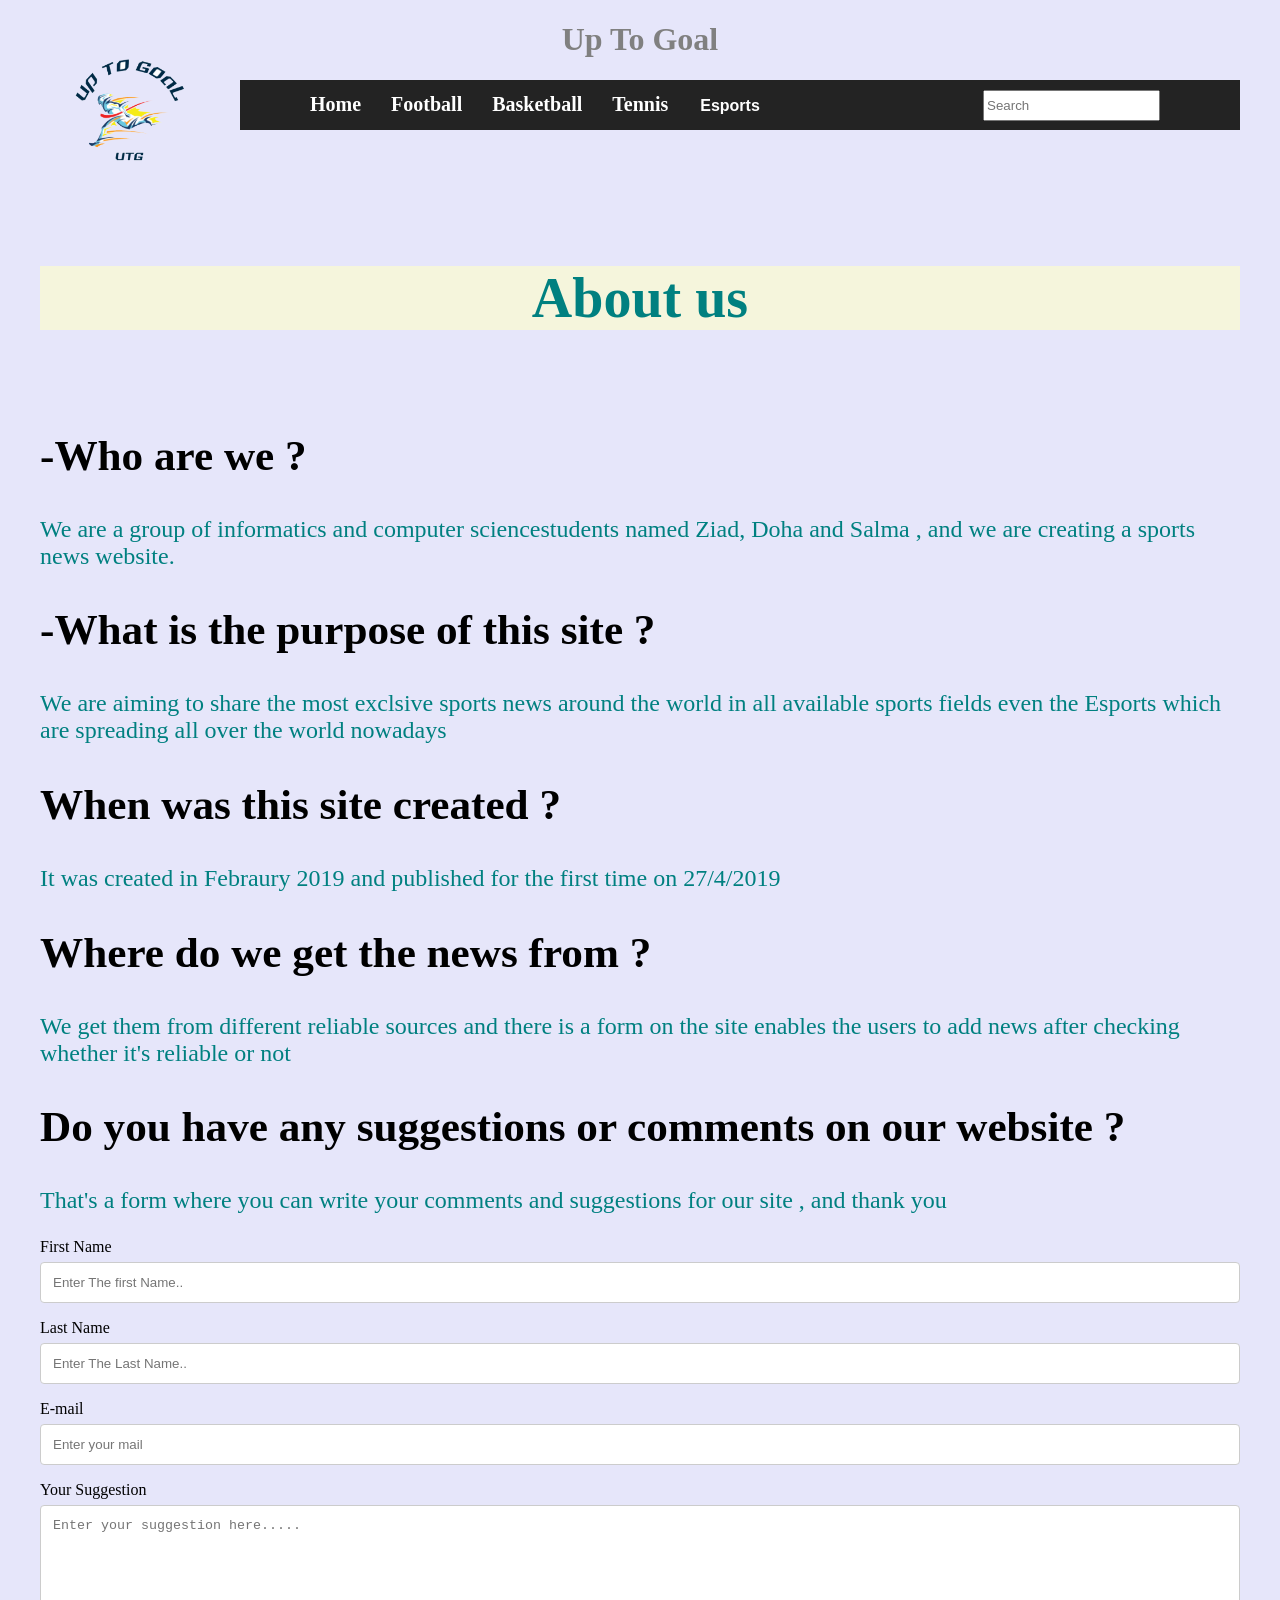
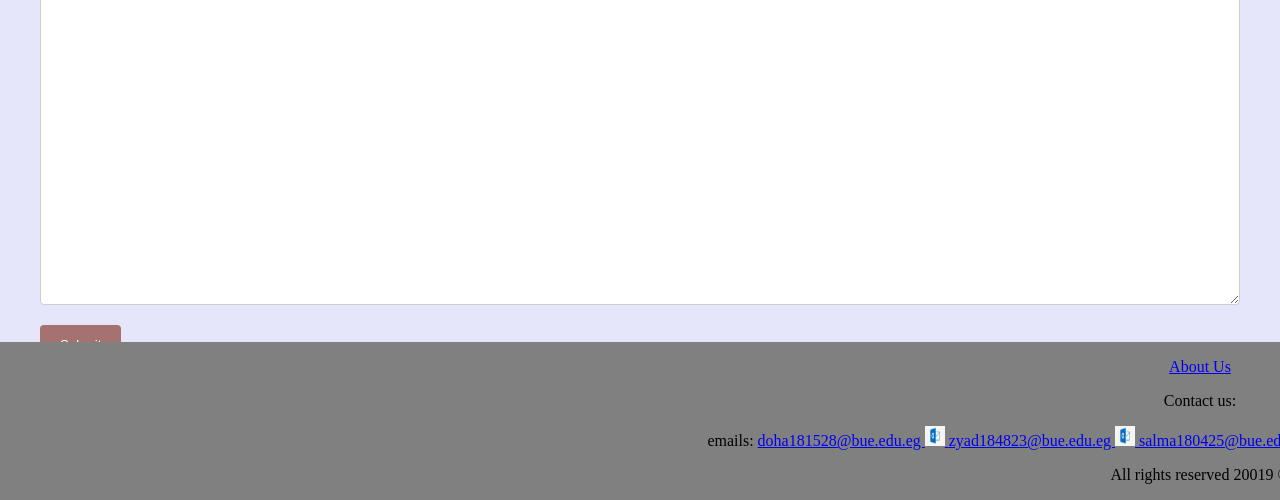
<file: Web Project Z/Web Project/AboutUs.html>
<!DOCTYPE html>
<html lang ="en">
    <head>
    <meta charset="utf-8"/>
        <title>Up To Goal</title>
        
           
            <link rel="stylesheet" type="text/css" href="css/style.css">
            
    </head>
    
    <body>
    <div class="container">
        <h1>Up To Goal</h1>
            <!--start nav bar-->
            <div class="nav">
                <div class="brand">
                    <img src="Final.png" alt="image">
                </div>
            <div class="navbar">
                <ul class="link">
                    <li><div class="dropup">
                          <button class="dropbtn">Esports</button>
                          <div class="dropup-content">
                         <a href="LeagueOfLegends.html">League Of Legends</a>
                           <a href="Dota2.html">Dota 2 </a>
                         <a href="counterstrike.html">Counter Strike</a>
  </div>
</div></li>
                    <li><a  href="Tennis.html">Tennis</a></li>
                    <li><a  href="Basketball.html">Basketball</a></li>
                    <li><a  href="Football.html">Football</a></li>
                    <li ><a href="HomeFinal.html">Home</a></li>
                </ul>
                <div class="clearfix"></div>
                <input type="text" class="form-control" placeholder="Search">
            </div>
        <!--end nav bar-->
    </div>
       
        <div class = "Back">
            <br><br><br><br><br>
        <h2 class = "Title">About us</h2>
        <br>
            
        <h2 class = "Roman"> -Who are we ? </h2>
        <p class = "answer">We are a group of  informatics and computer sciencestudents named Ziad, Doha and Salma , and we are creating a  sports news website.
            </p>
        <h2 class ="Roman"> -What is the purpose of this site ?</h2>    
        <p class ="answer">We are aiming to share the most exclsive sports news around the world in all available sports fields even the Esports which are spreading all over the world nowadays</p>
            
        <h2 class = "Roman">When was this site created ?</h2>
            <p class ="answer">It was created in Febraury 2019 and published for the first time on 27/4/2019</p>
            
            
            <h2 class = "Roman">Where do we get the news from ?</h2>
            <p class = "answer">We get them from different reliable sources and there is a form on the site enables the users to add news after checking  whether it's reliable or not</p>
            <h2 class ="Roman">Do you have any suggestions or comments on our website ?</h2>
            
            <p class ="answer">That's a form where you can write your comments and suggestions for our site , and thank you </p>
                
                
        </div>
        
        
        <form>
    <label>First Name</label>
    <input class="inputs" type="text" id="fname" name="firstname" placeholder="Enter The first Name..">

    <label>Last Name</label>
    <input class="inputs" type="text" id="lname" name="lastname" placeholder="Enter The Last Name..">
    <label>E-mail</label>
    <input class="inputs"  type="email" id="E-mail" name="E-mail" placeholder="Enter your mail">

<br>
    <label>Your Suggestion </label>
    <textarea class="inputs" id="suggestion" name="suggest" placeholder="Enter your suggestion here....." style="height:400px"></textarea>

    <input class="submit" type="submit" value="Submit">
  </form>
        
        
        
        </div> 
    <footer class = "footerAbout">
<p> <a href="AboutUs.html">About Us</a>  </p>
      <p>Contact us:</p>
      emails: <a href="mailto:doha181528@bue.edu.eg">doha181528@bue.edu.eg <img  alt=mail src="Outlook.jpeg" width="20" height="20" >  </a>
       <a href="mailto:zyad184823@bue.edu.eg"> zyad184823@bue.edu.eg <img  alt=mail src="Outlook.jpeg" width="20" height="20" >  </a>
       <a href="mailto:salma180425@bue.edu.eg"> salma180425@bue.edu.eg <img  alt=mail src="Outlook.jpeg" width="20" height="20" >  </a>
     facebook: <a href="https://www.facebook.com/ziadmansour2000">ziadmansour2000 <img  alt=mail src="Facebook.jpeg" width="20" height="20" > </a>
         instagram <a href="https://instagram.com/xuraniumx?utm_source=ig_profile_share&igshid=1mqdqscv8mq8j">xuranimx <img  alt=mail src="Instgram.jpeg" width="15" height="15"> </a>
    <p> All rights reserved 20019 &copy;</p>
    </footer>  
        </body>
</html>
</file>
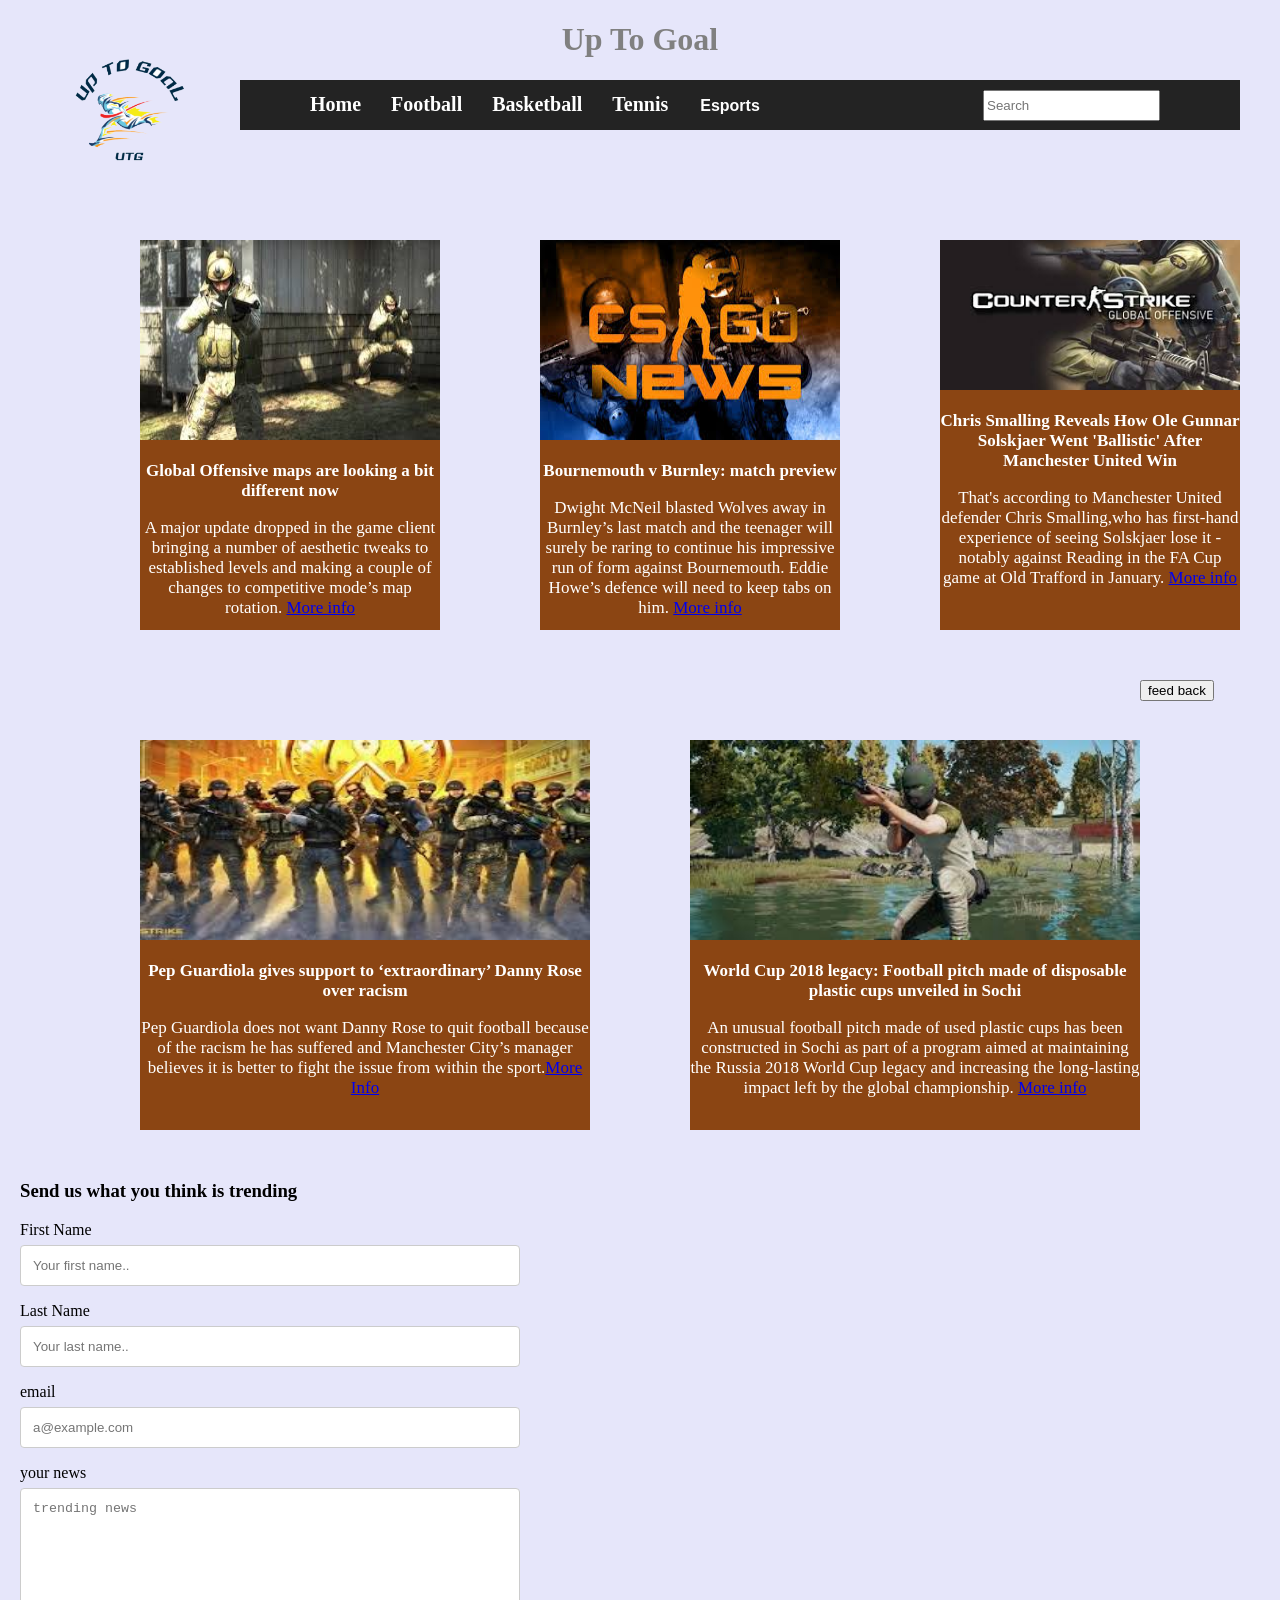
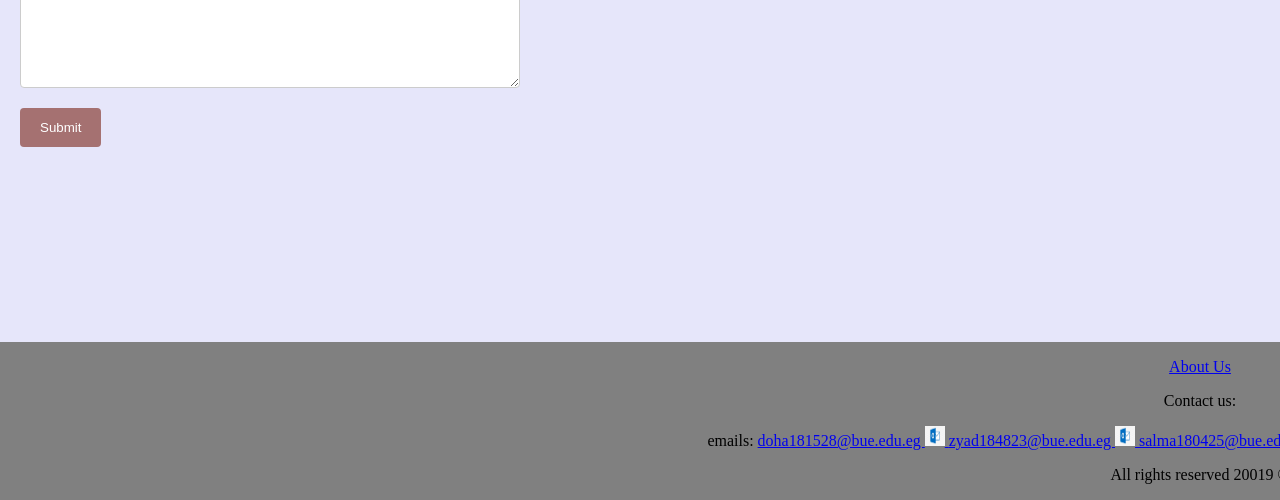
<file: Web Project Z/Web Project/counterstrike.html>
<!DOCTYPE html>
<html lang ="en">
    <head>
    <meta charset="utf-8"/>
        <title>Up To Goal</title>
        
           
            <link rel="stylesheet" type="text/css" href="css/style.css">
            
    </head>
    
    <body>
    <div class="container">
        <h1>Up To Goal</h1>
            <!--start nav bar-->
            <div class="nav">
                <div class="brand">
                    <img src="Final.png" alt="image">
                </div>
            <div class="navbar">
                <ul class="link">
                    <li><div class="dropup">
                          <button class="dropbtn">Esports</button>
                          <div class="dropup-content">
                         <a href="LeagueOfLegends.html">League Of Legends</a>
                           <a href="Dota2.html">Dota 2 </a>
                         <a href="counterstrike.html">Counter Strike</a>
  </div>
</div></li>
                    <li><a  href="Tennis.html">Tennis</a></li>
                    <li><a  href="Basketball.html">Basketball</a></li>
                    <li><a  href="Football.html">Football</a></li>
                    <li ><a href="HomeFinal.html">Home</a></li>
                </ul>
                <div class="clearfix"></div>
                <input type="text" class="form-control" placeholder="Search">
            </div>
            
        <!--end nav bar-->
    </div>

    <div class="count">
                <img src="imeges/cs1.jpg" height = "200" alt = "Global">
        <p><b>Global Offensive maps are looking a bit different now</b></p>
        <p>A major update dropped in the game client bringing a number of aesthetic tweaks to established levels and making a couple of changes to competitive mode’s map rotation. 
             <a href = "https://win.gg/news/1089">More info</a> 
    </div>
    <div class="count">
        <img src="imeges/cs2.jpg" height = "200" alt = "Preview" >
        <p><b>Bournemouth v Burnley: match preview</b></p>
        <p> Dwight McNeil blasted Wolves away in Burnley’s last match and the teenager will surely be raring to continue his impressive run of form against Bournemouth. Eddie Howe’s defence will need to keep tabs on him.
            <a href ="https://www.theguardian.com/football/2019/apr/05/bournemouth-burnley-match-preview-premier-league">More info</a>
        </p>
       
    </div>
    <div class="count">
        <a href="http://www.sportbible.com/football/news-chris-smalling-reveals-how-ole-gunnar-solskjaer-went-ballistic-20190405" target="_blank">
            <img src="imeges/cs3.jpg" alt="image"></a>
        <p><b>Chris Smalling Reveals How Ole Gunnar Solskjaer Went 'Ballistic' After Manchester United Win</b></p>
        <p>That's according to Manchester United defender Chris Smalling,who has first-hand experience of seeing Solskjaer lose it - notably against Reading in the FA Cup game at Old Trafford in January.
        <a href="http://www.espn.com/esports/story/_/id/26411176/t1-esports-sets-sights-apex-legends-dynasty" target="_blank">More info</a></p>
    </div>
    <div class="count1">
        <img src="imeges/cs4.jpg"  height = "200" alt = "Pep">
        <p><b>Pep Guardiola gives support to ‘extraordinary’ Danny Rose over racism</b></p>
        <p>Pep Guardiola does not want Danny Rose to quit football because of the racism he has suffered and Manchester City’s manager believes it is better to fight the issue from within the sport.<a href = "https://www.theguardian.com/football/2019/apr/05/pep-guardiola-danny-rose-racism-tottenham">More Info</a></p>

       
    </div>
    <div class="count1">
         <img src="imeges/cs5.jpg" alt="Image For Basketball" height = "200">
        <p><b>World Cup 2018 legacy: Football pitch made of disposable plastic cups unveiled in Sochi</b></p>
        <p>An unusual football pitch made of used plastic cups has been constructed in Sochi as part of a program aimed at maintaining the Russia 2018 World Cup legacy and increasing the long-lasting impact left by the global championship.
            <a href = "https://www.nba.com/news">More info</a>

        </p>
    </div>
    </div>
        <div>
    <button id="btn_feedback" value="Send Feed Back">feed back</button>
            </div>
        
<div id="fedcontainer" class="fedcontainer">
    <h3> Send us what you think is trending </h3>
  <form>
    <label>First Name</label>
    <input class="inputs" type="text" id="fname" name="firstname" placeholder="Your first name..">

    <label>Last Name</label>
    <input class="inputs" type="text" id="lname" name="lastname" placeholder="Your last name..">
    <label>email</label>
    <input class="inputs"  type="email" id="email" name="email" placeholder="a@example.com">

<br>
    <label>your news</label>
    <textarea class="inputs" id="subject" name="subject" placeholder="trending news" style="height:200px"></textarea>

    <input class="submit" type="submit" value="Submit">
  </form>
</div>
        <script src="doha.js"></script>
        <footer class = "footerAbout">
<p> <a href="AboutUs.html">About Us</a>  </p>
      <p>Contact us:</p>
      emails: <a href="mailto:doha181528@bue.edu.eg">doha181528@bue.edu.eg <img  alt=mail src="Outlook.jpeg" width="20" height="20" >  </a>
       <a href="mailto:zyad184823@bue.edu.eg"> zyad184823@bue.edu.eg <img  alt=mail src="Outlook.jpeg" width="20" height="20" >  </a>
       <a href="mailto:salma180425@bue.edu.eg"> salma180425@bue.edu.eg <img  alt=mail src="Outlook.jpeg" width="20" height="20" >  </a>
     facebook: <a href="https://www.facebook.com/ziadmansour2000">ziadmansour2000 <img  alt=mail src="Facebook.jpeg" width="20" height="20" > </a>
         instagram <a href="https://instagram.com/xuraniumx?utm_source=ig_profile_share&igshid=1mqdqscv8mq8j">xuranimx <img  alt=mail src="Instgram.jpeg" width="15" height="15"> </a>
    <p> All rights reserved 20019 &copy;</p>
    </footer>  
    
    </body>
</html>
</file>
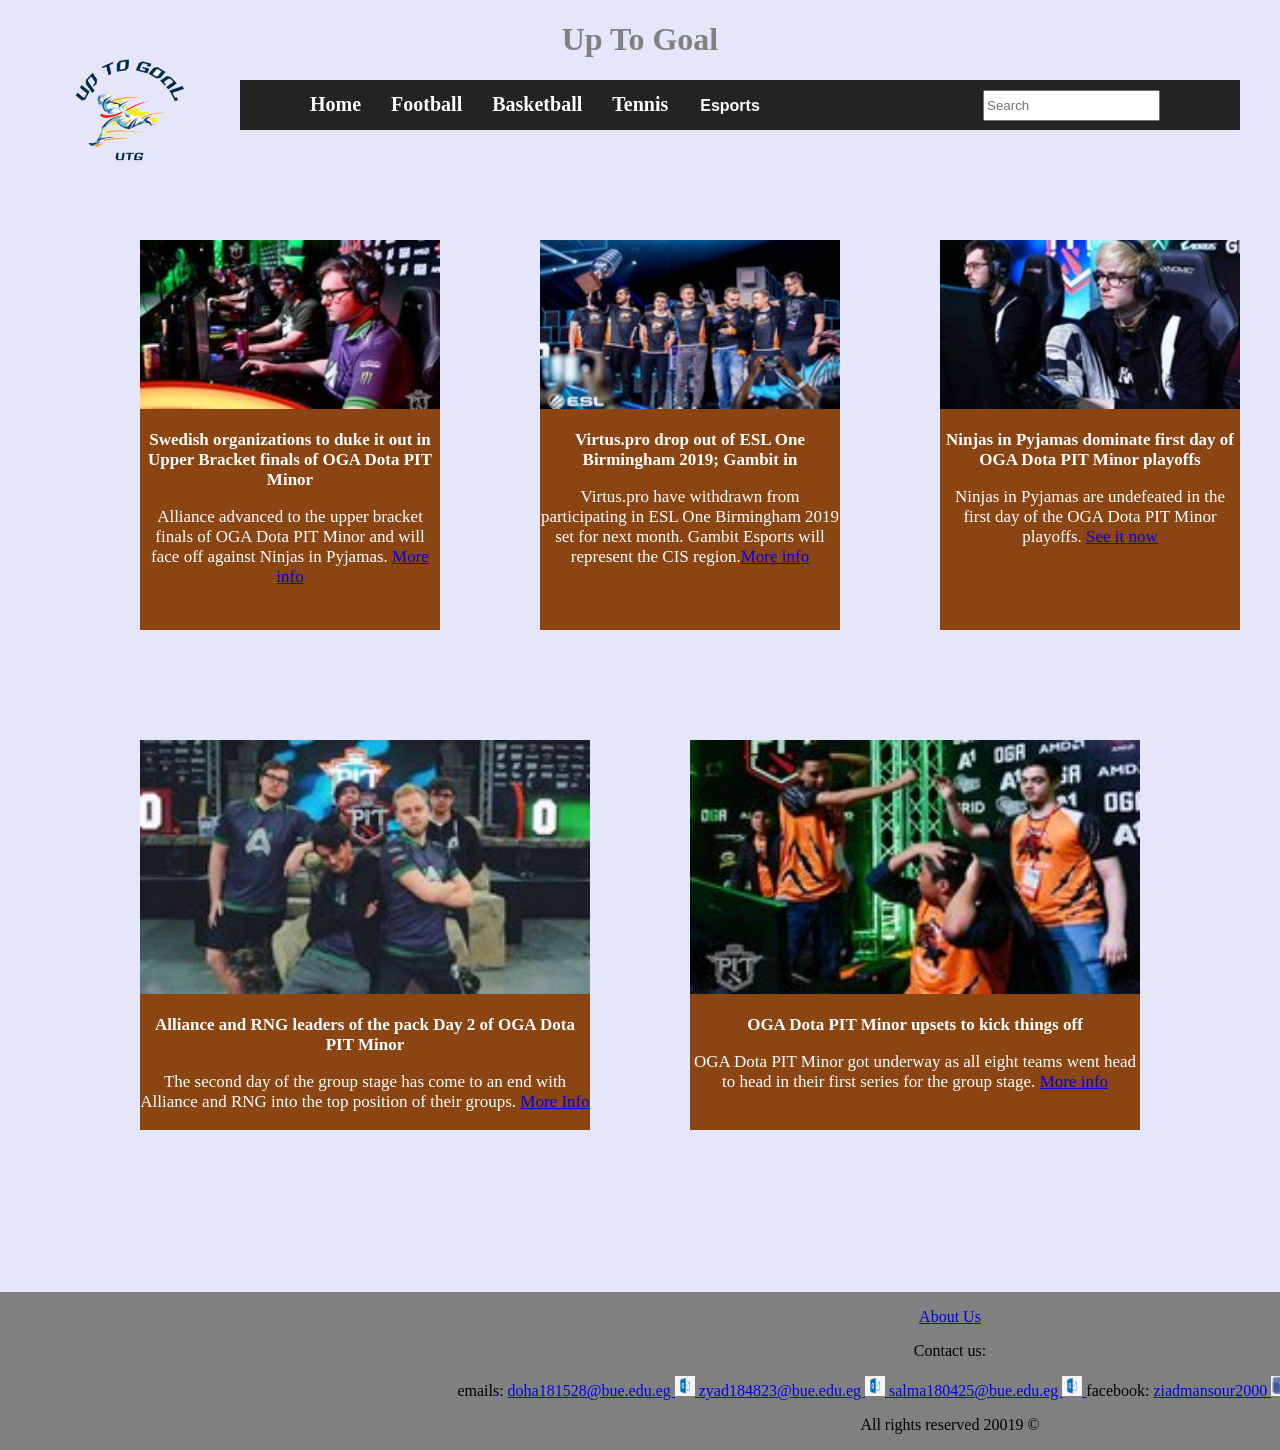
<file: Web Project Z/Web Project/Dota2.html>
<!DOCTYPE html>
<html lang ="en">
    <head>
       <meta charset="utf-8"/>
        <title>Up To Goal</title>
        
           
            <link rel="stylesheet" type="text/css" href="css/style.css">
            
    </head>
    
    <body>
    <div class="container">
        <h1>Up To Goal</h1>
            <!--start nav bar-->
            <div class="nav">
                <div class="brand">
                    <img src="Final.png" alt="image">
                </div>
            <div class="navbar">
                <ul class="link">
                    <li><div class="dropup">
                          <button class="dropbtn">Esports</button>
                          <div class="dropup-content">
                         <a href="LeagueOfLegends.html">League Of Legends</a>
                           <a href="Dota2.html">Dota 2 </a>
                         <a href="counterstrike.html">Counter Strike</a>
  </div>
</div></li>
                    <li><a  href="Tennis.html">Tennis</a></li>
                    <li><a  href="Basketball.html">Basketball</a></li>
                    <li><a  href="Football.html">Football</a></li>
                    <li ><a href="HomeFinal.html">Home</a></li>
                </ul>
                <div class="clearfix"></div>
                <input type="text" class="form-control" placeholder="Search">
            </div>
            
        <!--end nav bar-->
    </div>

    <div class="count">
                <img src="DOTA1.jpg" alt="Dota2">
        <p><b>
Swedish organizations to duke it out in Upper Bracket finals of OGA Dota PIT Minor</b></p>
        <p>
            Alliance advanced to the upper bracket finals of OGA Dota PIT Minor and will face off against Ninjas in Pyjamas.
             <a href = "https://www.gosugamers.net/dota2/news/49241-swedish-organizations-to-duke-it-out-in-upper-bracket-finals-of-oga-dota-pit-minor">More info</a>
        </p>
    </div>
    <div class="count">
        <img src="DOTA2.jpg" alt="DOTA2">
        <p><b>Virtus.pro drop out of ESL One Birmingham 2019; Gambit in</b></p>
        <p> Virtus.pro have withdrawn from participating in ESL One Birmingham 2019 set for next month. Gambit Esports will represent the CIS region.<a href = "https://www.gosugamers.net/dota2/news/49239-virtus-pro-drop-out-of-esl-one-birmingham-2019-gambit-in">More info</a>
        </p>
       
    </div>
    <div class="count">
        <a href="https://www.gosugamers.net/dota2/news/49230-ninjas-in-pyjamas-dominate-first-day-of-oga-dota-pit-minor-playoffs" target="_blank"><img src="DOTA3.jpg" alt="DOTA"></a>
        <p><b>Ninjas in Pyjamas dominate first day of OGA Dota PIT Minor playoffs</b></p>
        <p>Ninjas in Pyjamas are undefeated in the first day of the OGA Dota PIT Minor playoffs.
        <a href="https://www.gosugamers.net/dota2/news/49230-ninjas-in-pyjamas-dominate-first-day-of-oga-dota-pit-minor-playoffs" target="_blank">See it now</a></p>
    </div>
    <div class="count1">
        <img src="DOTA4.jpg" alt="Dota">
        <p><b>Alliance and RNG leaders of the pack Day 2 of OGA Dota PIT Minor</b></p>
        <p>The second day of the group stage has come to an end with Alliance and RNG into the top position of their groups.
<a href = "https://www.gosugamers.net/dota2/news/49222-alliance-and-rng-leaders-of-the-pack-day-2-of-oga-dota-pit-minor">More Info</a>
        </p>
    </div>
    <div class="count1">
         <img src="DOTA5.jpg" alt="LOOOOOL">
        <p><b>OGA Dota PIT Minor upsets to kick things off</b></p>
        <p>OGA Dota PIT Minor got underway as all eight teams went head to head in their first series for the group stage.
            <a href = "https://www.gosugamers.net/dota2/news/49213-oga-dota-pit-minor-upsets-to-kick-things-off">More info</a>

        </p>
    </div>


 
    </div>

    
    
   
<footer class = "footer">
<p> <a href="AboutUs.html">About Us</a>  </p>
      <p>Contact us:</p>
      emails: <a href="mailto:doha181528@bue.edu.eg">doha181528@bue.edu.eg <img  alt=mail src="Outlook.jpeg" width="20" height="20" >  </a>
       <a href="mailto:zyad184823@bue.edu.eg"> zyad184823@bue.edu.eg <img  alt=mail src="Outlook.jpeg" width="20" height="20" >  </a>
       <a href="mailto:salma180425@bue.edu.eg"> salma180425@bue.edu.eg <img  alt=mail src="Outlook.jpeg" width="20" height="20" >  </a>
     facebook: <a href="https://www.facebook.com/ziadmansour2000">ziadmansour2000 <img  alt=mail src="Facebook.jpeg" width="20" height="20" > </a>
         instagram <a href="https://instagram.com/xuraniumx?utm_source=ig_profile_share&igshid=1mqdqscv8mq8j">xuranimx <img  alt=mail src="Instgram.jpeg" width="15" height="15"> </a>
    <p> All rights reserved 20019 &copy;</p>
    </footer>  
 </body>
</html>
</file>
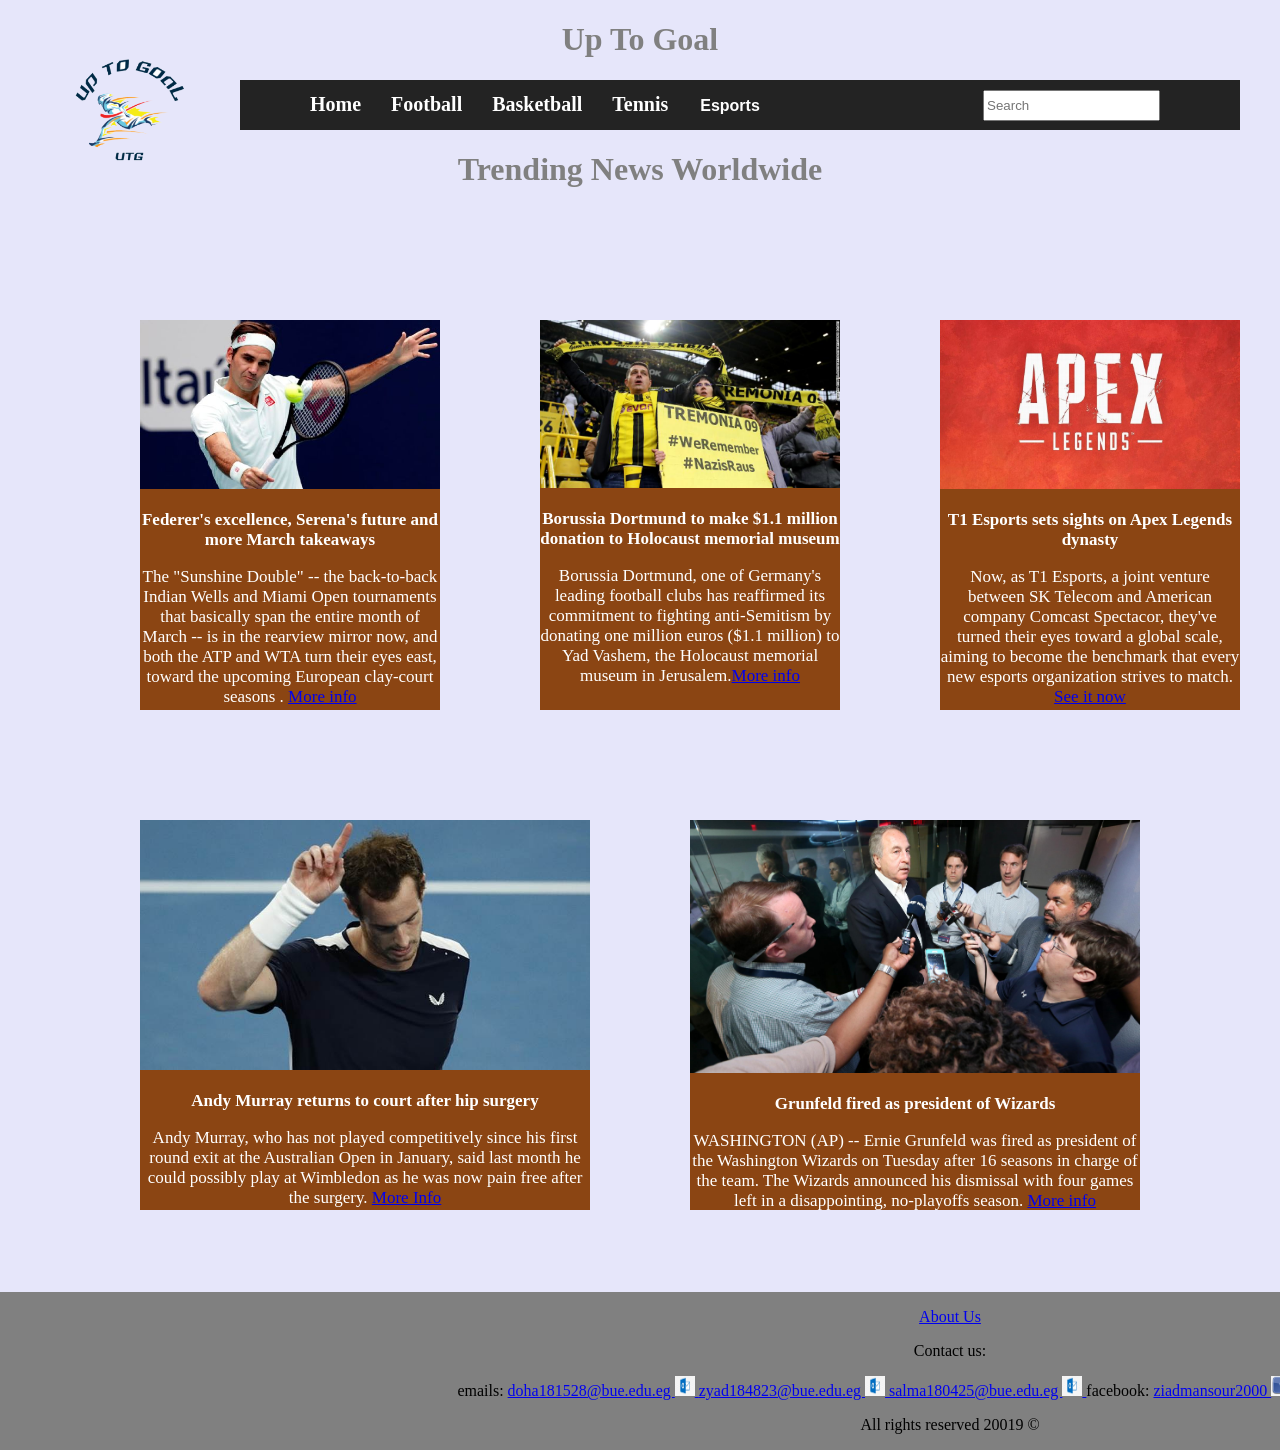
<file: Web Project Z/Web Project/HomeFinal.html>
<!DOCTYPE html>
<html lang ="en">
    <head>
        <meta charset="utf-8"/>
    
        <title>Up To Goal</title>
        
           
            <link rel="stylesheet" type="text/css" href="css/style.css">
            
    </head>
    
    <body>
    <div class="container">
        <h1>Up To Goal</h1>
            <!--start nav bar-->
            <div class="nav">
                <div class="brand">
                    <img src="Final.png" alt="image">
                </div>
            <div class="navbar">
                <ul class="link">
                    <li><div class="dropup">
                          <button class="dropbtn">Esports</button>
                          <div class="dropup-content">
                         <a href="LeagueOfLegends.html">League Of Legends</a>
                           <a href="Dota2.html">Dota 2 </a>
                         <a href="counterstrike.html">Counter Strike</a>
  </div>
</div></li>
                    <li><a  href="Tennis.html">Tennis</a></li>
                    <li><a  href="Basketball.html">Basketball</a></li>
                    <li><a  href="Football.html">Football</a></li>
                    <li ><a href="HomeFinal.html">Home</a></li>
                </ul>
                <div class="clearfix"></div>
                <input type="text" class="form-control" placeholder="Search">
            </div>
            
        <!--end nav bar-->
    </div>
<h1>Trending News Worldwide</h1>
    <div class="count">
        
                <img src="Tennis.jpg" alt="Tennis">
        <p><b>Federer's excellence, Serena's future and more March
takeaways</b></p>
        
        <p>
            The "Sunshine Double" -- the back-to-back Indian Wells and Miami
Open tournaments that basically span the entire month of March --
is in the rearview mirror now, and both the ATP and WTA turn their eyes
east, toward the upcoming European clay-court seasons .
             <a href = "http://www.espn.com/esports/story/_/id/26411176/t1-esports-sets-sights-apex-legends-dynasty">More info</a>
        </p>
    </div>
    <div class="count">
        <img src="Football.jpg" alt="Football">
        <p><b>Borussia Dortmund to make $1.1 million donation to
  Holocaust memorial museum</b></p>
        
        
        <p> Borussia Dortmund, one of Germany's leading football clubs
  has reaffirmed its commitment to fighting anti-Semitism by
  donating one million euros ($1.1 million) to Yad Vashem,
  the Holocaust memorial museum in Jerusalem.<a href = "https://edition.cnn.com/2019/04/02/football/borussia-dortmund-yad-vashem-donation-spt-intl/index.html">More info</a>
        </p>
       
    </div>
    <div class="count">
        <a href="http://www.espn.com/esports/story/_/id/26411176/t1-esports-sets-sights-apex-legends-dynasty" target="_blank"><img src="Apex.jpg" alt="image"></a>
        <p><b>T1 Esports sets sights on Apex Legends dynasty</b></p>
        <p>Now, as T1 Esports, a joint venture between SK Telecom and
American company Comcast Spectacor, they've turned their
eyes toward a global scale, aiming to become the benchmark
that every new esports organization strives to match.
        <a href="http://www.espn.com/esports/story/_/id/26411176/t1-esports-sets-sights-apex-legends-dynasty" target="_blank">See it now</a></p>
    </div>
    <div class="count1">
        <img src="Andy.jpg" alt="Image For Andy">
        <p><b>Andy Murray returns to court after hip surgery</b></p>
        <p>Andy Murray, who has not played competitively since his first round exit at the Australian Open in
January, said last month he could possibly play at Wimbledon as he was now pain free after the surgery.
<a href = "https://indianexpress.com/article/sports/tennis/andy-murray-returns-to-court-after-hip-surgery-5655323/">More Info</a>
        </p>
    </div>
    <div class="count1">
         <img src="Basketball.jpg" alt="Image For Basketball">
        <p><b>Grunfeld fired as president of Wizards</b></p>
        <p>WASHINGTON (AP) -- Ernie Grunfeld was fired as president
of the Washington Wizards on Tuesday after 16 seasons in
charge of the team. The Wizards announced his dismissal with
four games left in a disappointing, no-playoffs season.
            <a href = "https://www.nba.com/news">More info</a>

        </p>
    </div>
 
        
    

 
    </div>

      
        
    
    
   
    
    <footer class = "footer">
<p> <a href="AboutUs.html">About Us</a>  </p>
      <p>Contact us:</p>
      emails: <a href="mailto:doha181528@bue.edu.eg">doha181528@bue.edu.eg <img  alt=mail src="Outlook.jpeg" width="20" height="20" >  </a>
       <a href="mailto:zyad184823@bue.edu.eg"> zyad184823@bue.edu.eg <img  alt=mail src="Outlook.jpeg" width="20" height="20" >  </a>
       <a href="mailto:salma180425@bue.edu.eg"> salma180425@bue.edu.eg <img  alt=mail src="Outlook.jpeg" width="20" height="20" >  </a>
     facebook: <a href="https://www.facebook.com/ziadmansour2000">ziadmansour2000 <img  alt=mail src="Facebook.jpeg" width="20" height="20" > </a>
         instagram <a href="https://instagram.com/xuraniumx?utm_source=ig_profile_share&igshid=1mqdqscv8mq8j">xuranimx <img  alt=mail src="Instgram.jpeg" width="15" height="15"> </a>
    <p> All rights reserved 20019 &copy;</p>
    </footer>  
        
 </body>

</html>
</file>
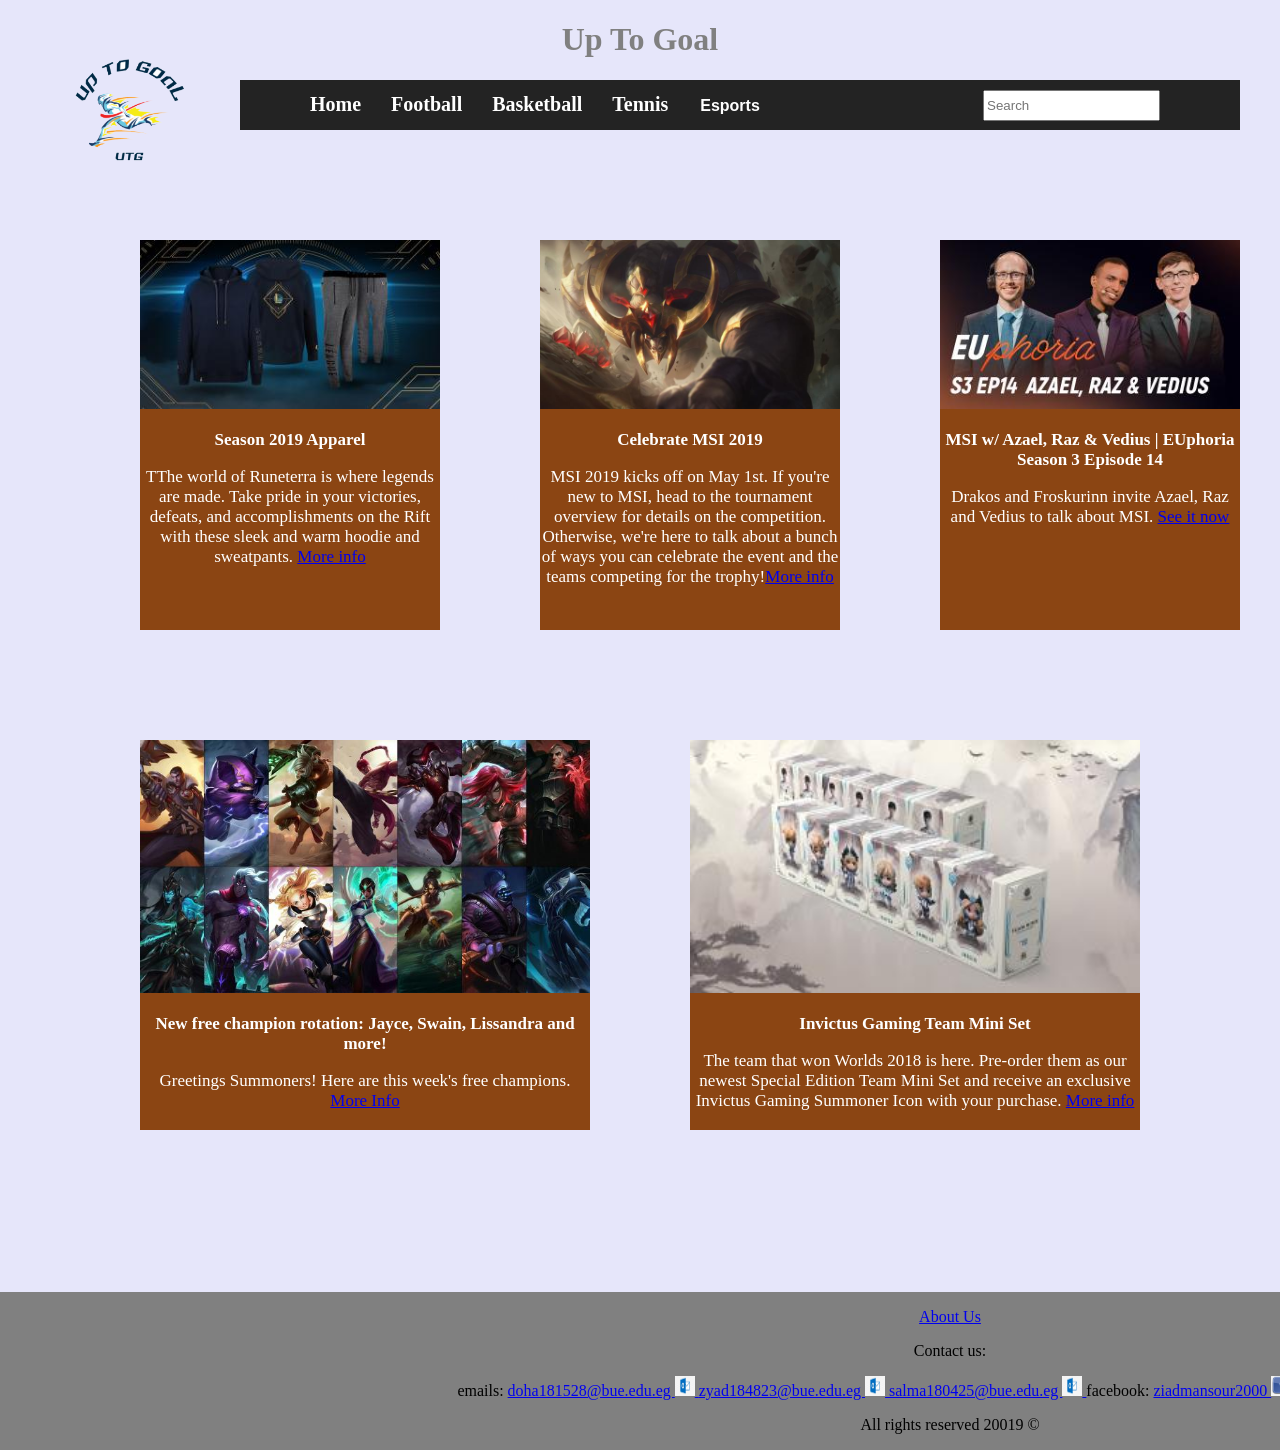
<file: Web Project Z/Web Project/LeagueOfLegends.html>
<!DOCTYPE html>
<html lang ="en">
    <head>
    <meta charset="utf-8"/>
        <title>Up To Goal</title>
        
           
            <link rel="stylesheet" type="text/css" href="css/style.css">
            
    </head>
    
    <body>
    <div class="container">
        <h1>Up To Goal</h1>
            <!--start nav bar-->
            <div class="nav">
                <div class="brand">
                    <img src="Final.png" alt="image">
                </div>
            <div class="navbar">
                <ul class="link">
                    <li><div class="dropup">
                          <button class="dropbtn">Esports</button>
                          <div class="dropup-content">
                         <a href="LeagueOfLegends.html">League Of Legends</a>
                           <a href="Dota2.html">Dota 2 </a>
                         <a href="counterstrike.html">Counter Strike</a>
  </div>
</div></li>
                    <li><a  href="Tennis.html">Tennis</a></li>
                    <li><a  href="Basketball.html">Basketball</a></li>
                    <li><a  href="Football.html">Football</a></li>
                    <li ><a href="HomeFinal.html">Home</a></li>
                </ul>
                <div class="clearfix"></div>
                <input type="text" class="form-control" placeholder="Search">
            </div>
            
        <!--end nav bar-->
    </div>

    <div class="count">
                <img src="LOL1.jpg" alt="LOL">
        <p><b>Season 2019 Apparel</b></p>
        <p>
            TThe world of Runeterra is where legends are made. Take pride in your victories, defeats, and accomplishments on the Rift with these sleek and warm hoodie and sweatpants.
             <a href = "https://euw.merch.riotgames.com/en/promos/2019/league-season-2019?utm_source=lol.com&utm_medium=news&utm_campaign=S2019&utm_content=Apparel-Hoodie-Sweatpants">More info</a>
        </p>
    </div>
    <div class="count">
        <img src="LOL2.jpg" alt="LOOL">
        <p><b>Celebrate MSI 2019</b></p>
        <p> MSI 2019 kicks off on May 1st. If you're new to MSI, head to the tournament overview for details on the competition. Otherwise, we're here to talk about a bunch of ways you can celebrate the event and the teams competing for the trophy!<a href = "https://euw.leagueoflegends.com/en/news/esports/esports-editorial/celebrate-msi-2019">More info</a>
        </p>
       
    </div>
    <div class="count">
        <a href="https://www.youtube.com/watch?v=IwjoLo6GXNU&feature=youtu.be" target="_blank"><img src="LOL3.jpg" alt="lOOOL"></a>
        <p><b>MSI w/ Azael, Raz & Vedius | EUphoria Season 3 Episode 14</b></p>
        <p>Drakos and Froskurinn invite Azael, Raz and Vedius to talk about MSI.
        <a href="https://www.youtube.com/watch?v=IwjoLo6GXNU&feature=youtu.be" target="_blank">See it now</a></p>
    </div>
    <div class="count1">
        <img src="LOL4.jpg" alt="LOOOOL">
        <p><b>New free champion rotation: Jayce, Swain, Lissandra and more!</b></p>
        <p>Greetings Summoners! Here are this week's free champions.
<a href = "https://euw.leagueoflegends.com/en/news/champions-skins/free-rotation/new-free-champion-rotation-jayce-swain-lissandra-and-more">More Info</a>
        </p>
    </div>
    <div class="count1">
         <img src="LOL5.jpg" alt="LOOOOOL">
        <p><b>Invictus Gaming Team Mini Set</b></p>
        <p>The team that won Worlds 2018 is here. Pre-order them as our newest Special Edition Team Mini Set and receive an exclusive Invictus Gaming Summoner Icon with your purchase.
            <a href = "https://euw.merch.riotgames.com/en/invictus-gaming-team-minis.html?utm_source=lol.com&utm_medium=news&utm_campaign=IG&utm_content=Team-Minis-IG">More info</a>

        </p>
    </div>


 
    </div>

    
    
   
<footer class = "footer">
<p> <a href="AboutUs.html">About Us</a>  </p>
      <p>Contact us:</p>
      emails: <a href="mailto:doha181528@bue.edu.eg">doha181528@bue.edu.eg <img  alt=mail src="Outlook.jpeg" width="20" height="20" >  </a>
       <a href="mailto:zyad184823@bue.edu.eg"> zyad184823@bue.edu.eg <img  alt=mail src="Outlook.jpeg" width="20" height="20" >  </a>
       <a href="mailto:salma180425@bue.edu.eg"> salma180425@bue.edu.eg <img  alt=mail src="Outlook.jpeg" width="20" height="20" >  </a>
     facebook: <a href="https://www.facebook.com/ziadmansour2000">ziadmansour2000 <img  alt=mail src="Facebook.jpeg" width="20" height="20" > </a>
         instagram <a href="https://instagram.com/xuraniumx?utm_source=ig_profile_share&igshid=1mqdqscv8mq8j">xuranimx <img  alt=mail src="Instgram.jpeg" width="15" height="15"> </a>
    <p> All rights reserved 20019 &copy;</p>
    </footer>  
 </body>
</html>
</file>
<file: Web Project Z/Web Project/css/style.css>
body{
	
	padding:0;
	margin:0 ;
	background-color:  #E6E6FA;

}

.container{
	width:1200px;
	 margin: auto ;
	
}
.container h1{
	text-align: center;
	font-weight: bold;
	color: gray;
}
ul .link{
	list-style:none;
	padding:0;
	margin:0;
}

/*start nav bar*/
.nav{
	position: relative;
	min-width: 1200px;
	height:50px;
}
.brand{
	position: absolute;
	top: -45px;
}
.brand img{
	width: 180px;
	height: 150px;
}
.navbar{
	font-size:20px;
	height:50px;
	color:#fff;
	background-color: #232323;
	position: absolute;
	min-width: 1000px;
	right: 0;
}

.navbar .link{
	font-weight:bold;
	float: left;
}
.navbar .link li{
	float: right;
	list-style: none;
	margin-left: 30px;
    margin-top: -7px;
}
.navbar .link a{
	color: #fff;
	text-decoration: none;

}
.navbar .form-control{
	height: 25px;
	margin-top: 10px;
    margin-right: 80px;
    float: right;
}
.navbar .link .active a,
.navbar .link a:hover{
	color:#1abc9c;
	
}

/*end nav bar*/
.count{
	width: 300px;
	margin-top: 110px;
	float: left;
	margin-left: 100px;
	background-color: saddlebrown;
	height: 390px;
	margin-bottom: 50px;

}
.count img{
	width: 300px;
}
.count p{
	color: #fff;
	text-align: center;
    font-size: 17px;
}
.count1{
	width: 450px;
	margin-top: 60px;
	float: left;
	margin-left: 100px;
	background-color: saddlebrown;
	height: 390px;
	margin-bottom: 50px;

}
.count1 img{
	width: 450px;
}
.count1 p{
	color: #fff;
	text-align: center;
    font-size: 17px;
}
.dropbtn {
  background-color:  #232323;
  color: white;
  padding: 2px;
  font-size: 16px;
    font-weight: bold;
  border: none;
}

.dropup {
  position: relative;
  display: inline-block;
}

.dropup-content {
  display: none;
  position: absolute;
  background-color:  #232323;
  min-width: 160px;
  bottom: -140px;
  z-index: 1;
}

.dropup-content a {
  color: black;
  padding: 12px 16px;
  text-decoration: none;
  display: block;
}

.dropup-content a:hover {background-color:  #232323}

.dropup:hover .dropup-content {
  display: block;
}

.dropup:hover .dropbtn {
    background-color: #2980B9;}

    .inputs {
  width: 100%;
  padding: 12px;
  border: 1px solid #ccc;
  border-radius: 4px;
  box-sizing: border-box;
  margin-top: 6px;
  margin-bottom: 16px;
  resize: vertical;
}

    .submit{
  background-color: #a57171;
  color: white;
  padding: 12px 20px;
  border: none;
  border-radius: 4px;
  cursor: pointer;
}

.submit:hover {
  background-color: #6ac7e0;
}

.fedcontainer {
  border-radius: 5px;
    
  padding: 20px;
    width: 500px;
}

.Title  {
    text-align: center ;
    color: teal;
    font-size: 350%;
   font-family: cursive ;
    background-color: beige
}
.Roman {
   text-align: left ;
    font-size: 270% ;
    color: black;
    font-family: cursive ;
}

.answer {
    font-size: 150% ;  
    color : teal ;
}

table, th, td {
  border: 1px solid black;
  border-collapse: collapse;
}
th, td {
  padding: 5px;
  text-align: left;
}
 Back 
{
    text-align: center ;
}
.footer {
    text-align: center ;
     position: absolute ;
    width: 1900px ;
    bottom: -550px ; 
    background-color: grey;
    
}

.footerAbout {
    text-align: center ;
     position: absolute ;
    width: 2400px ;
    bottom: -1200px ; 
    background-color: grey;
}
.table {
    
    text-align: center ;
}
</file>
